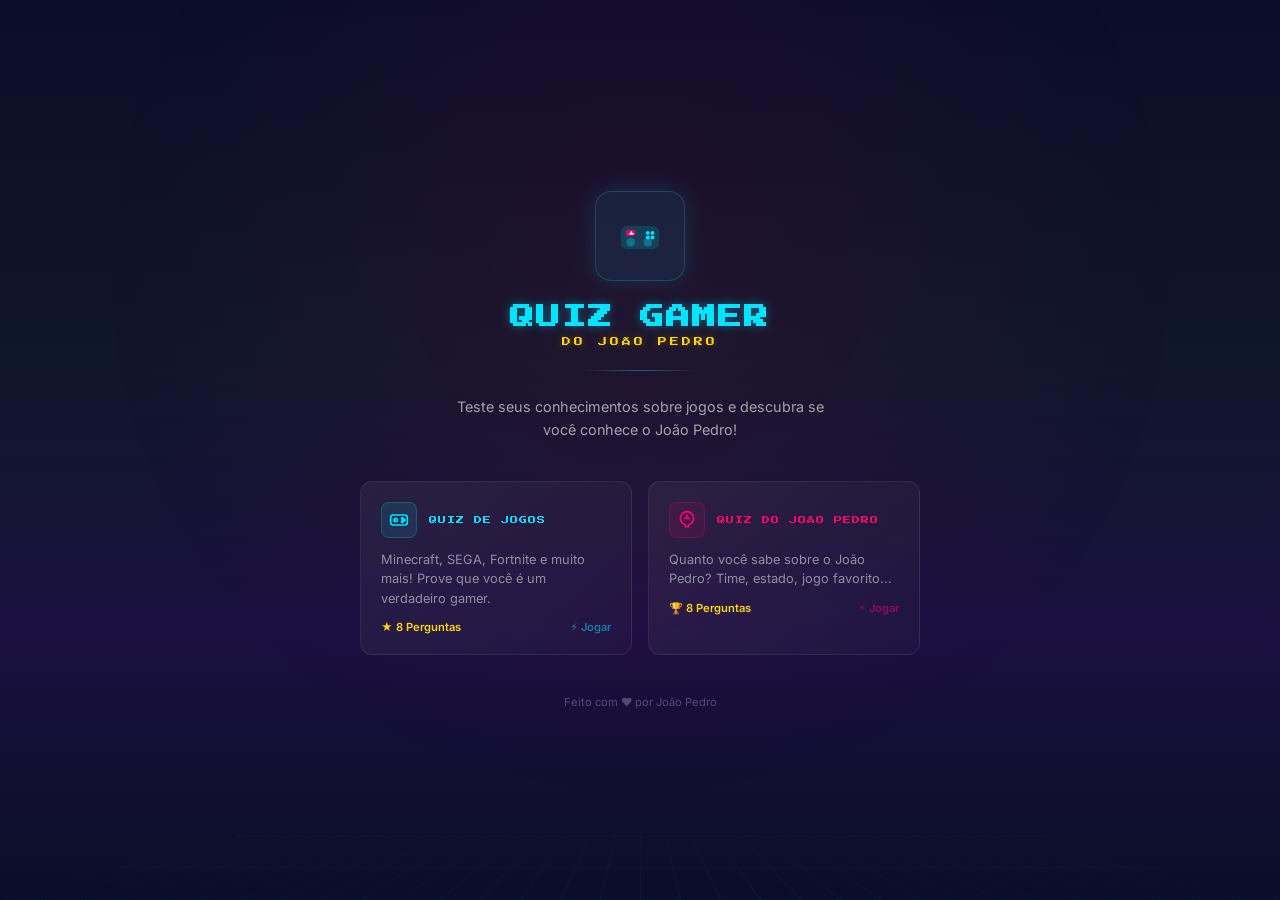
<file: index.html>
<!DOCTYPE html>
<html lang="pt-BR">
<head>
    <meta charset="UTF-8">
    <meta name="viewport" content="width=device-width, initial-scale=1.0">
    <title>Quiz Gamer do João Pedro</title>
    <link rel="preconnect" href="https://fonts.googleapis.com" />
    <link rel="preconnect" href="https://fonts.gstatic.com" crossorigin />
    <link href="https://fonts.googleapis.com/css2?family=Press+Start+2P&family=Inter:wght@400;500;600;700;800;900&display=swap" rel="stylesheet" />
    <style>
        * { box-sizing: border-box; margin: 0; padding: 0; }

        body {
            font-family: 'Inter', system-ui, sans-serif;
            background: #0a0e27;
            color: #f0f0f0;
            min-height: 100vh;
            overflow-x: hidden;
        }

        /* ===== HOME PAGE ===== */
        .home-page {
            min-height: 100vh;
            display: flex;
            flex-direction: column;
            align-items: center;
            justify-content: center;
            padding: 2rem 1rem;
            position: relative;
        }

        .hero-bg {
            position: absolute;
            inset: 0;
            background: linear-gradient(180deg, #0a0e27 0%, #0f172a 40%, #1a1040 70%, #0a0e27 100%);
            z-index: 0;
        }

        .hero-bg::before {
            content: '';
            position: absolute;
            bottom: 0;
            left: 0;
            right: 0;
            height: 40%;
            background:
                linear-gradient(90deg, rgba(0, 229, 255, 0.08) 1px, transparent 1px),
                linear-gradient(0deg, rgba(0, 229, 255, 0.08) 1px, transparent 1px);
            background-size: 40px 40px;
            perspective: 200px;
            transform: perspective(300px) rotateX(60deg);
            transform-origin: bottom;
            mask-image: linear-gradient(to top, rgba(0,0,0,0.6), transparent);
        }

        .hero-bg::after {
            content: '';
            position: absolute;
            inset: 0;
            background: radial-gradient(ellipse at 50% 30%, rgba(255, 0, 110, 0.08), transparent 60%);
        }

        .home-content {
            position: relative;
            z-index: 1;
            text-align: center;
        }

        .logo-container {
            width: 90px;
            height: 90px;
            margin: 0 auto 1.5rem;
            background: rgba(0, 229, 255, 0.08);
            border: 1px solid rgba(0, 229, 255, 0.2);
            border-radius: 16px;
            display: flex;
            align-items: center;
            justify-content: center;
            box-shadow: 0 0 20px rgba(0, 229, 255, 0.15);
            animation: pulse-glow 3s ease-in-out infinite;
        }

        .logo-icon {
            width: 50px;
            height: 50px;
        }

        @keyframes pulse-glow {
            0%, 100% { box-shadow: 0 0 20px rgba(0, 229, 255, 0.15); }
            50% { box-shadow: 0 0 35px rgba(0, 229, 255, 0.3); }
        }

        .title {
            font-family: 'Press Start 2P', cursive;
            font-size: 1.5rem;
            color: #00e5ff;
            text-shadow: 0 0 10px rgba(0, 229, 255, 0.4);
            margin-bottom: 0.5rem;
            letter-spacing: 2px;
        }

        .subtitle {
            font-family: 'Press Start 2P', cursive;
            font-size: 0.55rem;
            color: #ffd700;
            letter-spacing: 3px;
            text-shadow: 0 0 8px rgba(255, 215, 0, 0.3);
            margin-bottom: 1.5rem;
        }

        .divider {
            width: 120px;
            height: 1px;
            background: linear-gradient(90deg, transparent, rgba(0, 229, 255, 0.4), transparent);
            margin: 0 auto 1.5rem;
        }

        .home-desc {
            color: rgba(255, 255, 255, 0.6);
            font-size: 0.9rem;
            max-width: 380px;
            margin: 0 auto 2.5rem;
            line-height: 1.6;
        }

        .quiz-cards {
            display: grid;
            grid-template-columns: 1fr 1fr;
            gap: 1rem;
            max-width: 560px;
            width: 100%;
        }

        .quiz-card {
            background: linear-gradient(135deg, rgba(255,255,255,0.06), rgba(255,255,255,0.02));
            border: 1px solid rgba(255,255,255,0.08);
            border-radius: 12px;
            padding: 1.25rem;
            text-align: left;
            cursor: pointer;
            transition: all 0.3s ease;
            position: relative;
            overflow: hidden;
        }

        .quiz-card::before {
            content: '';
            position: absolute;
            inset: 0;
            border-radius: 12px;
            padding: 1px;
            background: linear-gradient(135deg, transparent, transparent);
            -webkit-mask: linear-gradient(#fff 0 0) content-box, linear-gradient(#fff 0 0);
            -webkit-mask-composite: xor;
            mask-composite: exclude;
            transition: background 0.3s ease;
        }

        .quiz-card:hover::before {
            background: linear-gradient(135deg, rgba(0, 229, 255, 0.3), transparent);
        }

        .quiz-card.card-cyan:hover {
            border-color: rgba(0, 229, 255, 0.4);
            box-shadow: 0 0 25px rgba(0, 229, 255, 0.15);
            transform: translateY(-2px);
        }

        .quiz-card.card-magenta:hover {
            border-color: rgba(255, 0, 110, 0.4);
            box-shadow: 0 0 25px rgba(255, 0, 110, 0.15);
            transform: translateY(-2px);
        }

        .card-header {
            display: flex;
            align-items: center;
            gap: 0.75rem;
            margin-bottom: 0.75rem;
        }

        .card-icon {
            width: 36px;
            height: 36px;
            border-radius: 8px;
            display: flex;
            align-items: center;
            justify-content: center;
            flex-shrink: 0;
        }

        .card-icon.cyan {
            background: rgba(0, 229, 255, 0.1);
            border: 1px solid rgba(0, 229, 255, 0.2);
        }

        .card-icon.magenta {
            background: rgba(255, 0, 110, 0.1);
            border: 1px solid rgba(255, 0, 110, 0.2);
        }

        .card-title {
            font-family: 'Press Start 2P', cursive;
            font-size: 0.5rem;
            letter-spacing: 1px;
        }

        .card-title.cyan { color: #00e5ff; }
        .card-title.magenta { color: #ff006e; }

        .card-desc {
            font-size: 0.8rem;
            color: rgba(255, 255, 255, 0.5);
            line-height: 1.5;
            margin-bottom: 0.75rem;
        }

        .card-footer {
            display: flex;
            justify-content: space-between;
            align-items: center;
        }

        .card-questions {
            display: flex;
            align-items: center;
            gap: 0.35rem;
            font-size: 0.7rem;
            color: #ffd700;
            font-weight: 600;
        }

        .card-play {
            font-size: 0.7rem;
            font-weight: 600;
            display: flex;
            align-items: center;
            gap: 0.3rem;
        }

        .card-play.cyan { color: rgba(0, 229, 255, 0.5); }
        .card-play.magenta { color: rgba(255, 0, 110, 0.5); }

        .home-footer {
            margin-top: 2.5rem;
            font-size: 0.7rem;
            color: rgba(255, 255, 255, 0.25);
        }

        /* ===== QUIZ PAGE ===== */
        .quiz-page {
            min-height: 100vh;
            display: flex;
            flex-direction: column;
            align-items: center;
            padding: 1.5rem 1rem;
            position: relative;
        }

        .quiz-grid-bg {
            position: absolute;
            inset: 0;
            background:
                linear-gradient(rgba(0, 229, 255, 0.02) 1px, transparent 1px),
                linear-gradient(90deg, rgba(0, 229, 255, 0.02) 1px, transparent 1px);
            background-size: 50px 50px;
            pointer-events: none;
        }

        .quiz-grid-bg.magenta-bg {
            background:
                linear-gradient(rgba(255, 0, 110, 0.02) 1px, transparent 1px),
                linear-gradient(90deg, rgba(255, 0, 110, 0.02) 1px, transparent 1px);
            background-size: 50px 50px;
        }

        .quiz-content {
            position: relative;
            z-index: 1;
            width: 100%;
            max-width: 560px;
        }

        .quiz-header {
            display: flex;
            justify-content: space-between;
            align-items: center;
            margin-bottom: 1.25rem;
        }

        .back-btn {
            display: flex;
            align-items: center;
            gap: 0.4rem;
            color: rgba(255, 255, 255, 0.5);
            font-size: 0.7rem;
            font-family: 'Press Start 2P', cursive;
            background: none;
            border: none;
            cursor: pointer;
            padding: 0.4rem 0.6rem;
            border-radius: 6px;
            transition: all 0.2s;
            text-decoration: none;
        }

        .back-btn:hover {
            color: rgba(255, 255, 255, 0.8);
            background: rgba(255, 255, 255, 0.05);
        }

        .quiz-page-title {
            font-family: 'Press Start 2P', cursive;
            font-size: 0.55rem;
        }

        .quiz-page-title.cyan { color: #00e5ff; text-shadow: 0 0 8px rgba(0, 229, 255, 0.4); }
        .quiz-page-title.magenta { color: #ff006e; text-shadow: 0 0 8px rgba(255, 0, 110, 0.4); }

        /* Progress */
        .progress-section {
            margin-bottom: 1.5rem;
        }

        .progress-info {
            display: flex;
            justify-content: space-between;
            align-items: center;
            margin-bottom: 0.5rem;
        }

        .progress-label {
            font-size: 0.75rem;
            color: rgba(255, 255, 255, 0.5);
        }

        .progress-label span {
            color: #f0f0f0;
            font-weight: 700;
        }

        .score-label {
            display: flex;
            align-items: center;
            gap: 0.3rem;
            font-size: 0.75rem;
            font-weight: 700;
        }

        .score-label.cyan { color: #00e5ff; }
        .score-label.magenta { color: #ff006e; }

        .progress-bar {
            width: 100%;
            height: 6px;
            background: rgba(255, 255, 255, 0.06);
            border-radius: 3px;
            overflow: hidden;
        }

        .progress-fill {
            height: 100%;
            border-radius: 3px;
            transition: width 0.5s ease-out;
        }

        .progress-fill.cyan {
            background: linear-gradient(90deg, #00e5ff, #00b8d4, #00e5ff);
            background-size: 200% 100%;
            animation: shimmer 2s linear infinite;
        }

        .progress-fill.magenta {
            background: linear-gradient(90deg, #ff006e, #e040fb, #ff006e);
            background-size: 200% 100%;
            animation: shimmer 2s linear infinite;
        }

        @keyframes shimmer {
            0% { background-position: -200% 0; }
            100% { background-position: 200% 0; }
        }

        /* Quiz Card */
        .quiz-card-container {
            background: linear-gradient(135deg, rgba(255,255,255,0.05), rgba(255,255,255,0.02));
            border-radius: 14px;
            padding: 1.75rem;
            position: relative;
            overflow: hidden;
            transition: all 0.3s ease;
        }

        .quiz-card-container.cyan {
            border: 1px solid rgba(0, 229, 255, 0.15);
            box-shadow: 0 0 20px rgba(0, 229, 255, 0.08);
        }

        .quiz-card-container.magenta {
            border: 1px solid rgba(255, 0, 110, 0.15);
            box-shadow: 0 0 20px rgba(255, 0, 110, 0.08);
        }

        .quiz-card-container::before {
            content: '';
            position: absolute;
            top: 0;
            left: 0;
            right: 0;
            height: 2px;
        }

        .quiz-card-container.cyan::before {
            background: linear-gradient(90deg, transparent, #00e5ff, transparent);
        }

        .quiz-card-container.magenta::before {
            background: linear-gradient(90deg, transparent, #ff006e, transparent);
        }

        .question-badge {
            display: inline-flex;
            align-items: center;
            gap: 0.4rem;
            padding: 0.35rem 0.75rem;
            border-radius: 20px;
            font-size: 0.65rem;
            font-weight: 600;
            margin-bottom: 1rem;
        }

        .question-badge.cyan {
            background: rgba(0, 229, 255, 0.08);
            color: #00e5ff;
            border: 1px solid rgba(0, 229, 255, 0.2);
        }

        .question-badge.magenta {
            background: rgba(255, 0, 110, 0.08);
            color: #ff006e;
            border: 1px solid rgba(255, 0, 110, 0.2);
        }

        .question-text {
            font-family: 'Press Start 2P', cursive;
            font-size: 0.65rem;
            line-height: 2;
            margin-bottom: 1.5rem;
        }

        .question-text.cyan { color: #00e5ff; }
        .question-text.magenta { color: #ff006e; }

        /* Answer Buttons */
        .answers-list {
            display: flex;
            flex-direction: column;
            gap: 0.65rem;
        }

        .answer-btn {
            width: 100%;
            padding: 0.85rem 1rem;
            border-radius: 10px;
            border: 1px solid rgba(255, 255, 255, 0.1);
            background: rgba(255, 255, 255, 0.03);
            color: #f0f0f0;
            font-size: 0.85rem;
            font-family: 'Inter', sans-serif;
            font-weight: 500;
            cursor: pointer;
            display: flex;
            align-items: center;
            gap: 0.75rem;
            transition: all 0.2s ease;
            text-align: left;
        }

        .answer-btn:hover:not(:disabled) {
            transform: translateX(3px);
            background: rgba(255, 255, 255, 0.06);
        }

        .answer-btn:active:not(:disabled) {
            transform: scale(0.98);
        }

        .answer-btn:disabled {
            cursor: not-allowed;
        }

        .answer-letter {
            width: 30px;
            height: 30px;
            border-radius: 8px;
            display: flex;
            align-items: center;
            justify-content: center;
            font-size: 0.75rem;
            font-weight: 700;
            flex-shrink: 0;
        }

        .answer-letter.cyan {
            background: rgba(0, 229, 255, 0.1);
            color: rgba(0, 229, 255, 0.7);
            border: 1px solid rgba(0, 229, 255, 0.2);
        }

        .answer-letter.magenta {
            background: rgba(255, 0, 110, 0.1);
            color: rgba(255, 0, 110, 0.7);
            border: 1px solid rgba(255, 0, 110, 0.2);
        }

        .answer-btn.correct {
            background: rgba(34, 197, 94, 0.12);
            border-color: rgba(34, 197, 94, 0.5);
            color: #4ade80;
        }

        .answer-btn.correct .answer-letter {
            background: #22c55e;
            color: white;
            border-color: #22c55e;
        }

        .answer-btn.wrong {
            background: rgba(239, 68, 68, 0.12);
            border-color: rgba(239, 68, 68, 0.5);
            color: #f87171;
        }

        .answer-btn.wrong .answer-letter {
            background: #ef4444;
            color: white;
            border-color: #ef4444;
        }

        .answer-btn.disabled {
            opacity: 0.35;
        }

        /* Result Page */
        .result-container {
            background: linear-gradient(135deg, rgba(255,255,255,0.05), rgba(255,255,255,0.02));
            border-radius: 14px;
            padding: 2.5rem;
            text-align: center;
            position: relative;
            overflow: hidden;
        }

        .result-container.cyan {
            border: 1px solid rgba(0, 229, 255, 0.2);
        }

        .result-container.magenta {
            border: 1px solid rgba(255, 0, 110, 0.2);
        }

        .result-emoji {
            font-size: 3.5rem;
            margin-bottom: 1rem;
            animation: bounce-in 0.6s ease-out;
        }

        @keyframes bounce-in {
            0% { transform: scale(0) rotate(-180deg); opacity: 0; }
            60% { transform: scale(1.2) rotate(10deg); }
            100% { transform: scale(1) rotate(0deg); opacity: 1; }
        }

        .result-title {
            font-family: 'Press Start 2P', cursive;
            font-size: 0.7rem;
            margin-bottom: 0.75rem;
        }

        .result-title.cyan { color: #00e5ff; }
        .result-title.magenta { color: #ff006e; }

        .result-score {
            font-size: 3rem;
            font-weight: 900;
            color: #ffd700;
            text-shadow: 0 0 15px rgba(255, 215, 0, 0.3);
            margin-bottom: 0.25rem;
        }

        .result-score span {
            font-size: 1.5rem;
            color: rgba(255, 255, 255, 0.4);
        }

        .result-percent-bar {
            width: 100%;
            max-width: 280px;
            margin: 1rem auto;
        }

        .result-percent-track {
            width: 100%;
            height: 10px;
            background: rgba(255, 255, 255, 0.06);
            border-radius: 5px;
            overflow: hidden;
        }

        .result-percent-fill {
            height: 100%;
            border-radius: 5px;
            transition: width 1s ease-out;
        }

        .result-percent-fill.high { background: linear-gradient(90deg, #4ade80, #22c55e); }
        .result-percent-fill.mid { background: linear-gradient(90deg, #facc15, #f59e0b); }
        .result-percent-fill.low { background: linear-gradient(90deg, #f87171, #ef4444); }

        .result-percent-label {
            font-size: 0.7rem;
            color: rgba(255, 255, 255, 0.4);
            margin-top: 0.4rem;
        }

        .result-msg {
            font-size: 0.85rem;
            color: rgba(255, 255, 255, 0.5);
            margin: 1rem 0 1.5rem;
            line-height: 1.5;
        }

        .result-buttons {
            display: flex;
            flex-direction: column;
            gap: 0.6rem;
        }

        .result-btn {
            width: 100%;
            padding: 0.9rem;
            border-radius: 10px;
            font-family: 'Press Start 2P', cursive;
            font-size: 0.55rem;
            cursor: pointer;
            display: flex;
            align-items: center;
            justify-content: center;
            gap: 0.5rem;
            transition: all 0.2s ease;
            text-decoration: none;
            border: none;
        }

        .result-btn.primary-cyan {
            background: rgba(0, 229, 255, 0.1);
            border: 1px solid rgba(0, 229, 255, 0.3);
            color: #00e5ff;
        }

        .result-btn.primary-cyan:hover {
            background: rgba(0, 229, 255, 0.2);
        }

        .result-btn.primary-magenta {
            background: rgba(255, 0, 110, 0.1);
            border: 1px solid rgba(255, 0, 110, 0.3);
            color: #ff006e;
        }

        .result-btn.primary-magenta:hover {
            background: rgba(255, 0, 110, 0.2);
        }

        .result-btn.secondary {
            background: transparent;
            border: 1px solid rgba(255, 255, 255, 0.1);
            color: rgba(255, 255, 255, 0.5);
        }

        .result-btn.secondary:hover {
            background: rgba(255, 255, 255, 0.05);
            color: rgba(255, 255, 255, 0.8);
        }

        /* Toast */
        .toast {
            position: fixed;
            bottom: 2rem;
            left: 50%;
            transform: translateX(-50%) translateY(100px);
            padding: 0.75rem 1.25rem;
            border-radius: 10px;
            font-size: 0.85rem;
            font-weight: 600;
            z-index: 100;
            transition: transform 0.3s ease-out;
            backdrop-filter: blur(8px);
        }

        .toast.show {
            transform: translateX(-50%) translateY(0);
        }

        .toast.success {
            background: rgba(34, 197, 94, 0.15);
            border: 1px solid rgba(34, 197, 94, 0.3);
            color: #4ade80;
        }

        .toast.error {
            background: rgba(239, 68, 68, 0.15);
            border: 1px solid rgba(239, 68, 68, 0.3);
            color: #f87171;
        }

        /* Fade transition */
        .fade-enter {
            opacity: 0;
            transform: translateY(15px);
        }

        .fade-enter-active {
            opacity: 1;
            transform: translateY(0);
            transition: all 0.25s ease-out;
        }

        .fade-exit {
            opacity: 1;
            transform: translateY(0);
        }

        .fade-exit-active {
            opacity: 0;
            transform: translateY(-15px);
            transition: all 0.2s ease-in;
        }

        /* Responsive */
        @media (max-width: 600px) {
            .quiz-cards {
                grid-template-columns: 1fr;
            }
            .title { font-size: 1.2rem; }
            .quiz-card-container { padding: 1.25rem; }
            .question-text { font-size: 0.55rem; }
        }
    </style>
</head>
<body>

    <!-- Toast Notification -->
    <div id="toast" class="toast"></div>

    <!-- HOME PAGE -->
    <div id="home-page" class="home-page">
        <div class="hero-bg"></div>
        <div class="home-content">
            <div class="logo-container">
                <svg class="logo-icon" viewBox="0 0 64 64" fill="none" xmlns="http://www.w3.org/2000/svg">
                    <rect x="8" y="20" width="48" height="28" rx="8" fill="#00e5ff" opacity="0.15" stroke="#00e5ff" stroke-width="1.5"/>
                    <rect x="14" y="24" width="12" height="8" rx="2" fill="#ff006e" opacity="0.8"/>
                    <rect x="20" y="26" width="2" height="4" rx="1" fill="white"/>
                    <rect x="18" y="28" width="6" height="2" rx="1" fill="white"/>
                    <circle cx="42" cy="28" r="2.5" fill="#00e5ff"/>
                    <circle cx="48" cy="28" r="2.5" fill="#00e5ff"/>
                    <circle cx="42" cy="34" r="2.5" fill="#00e5ff"/>
                    <circle cx="48" cy="34" r="2.5" fill="#00e5ff"/>
                    <circle cx="20" cy="40" r="5" fill="#00e5ff" opacity="0.3" stroke="#00e5ff" stroke-width="1"/>
                    <circle cx="42" cy="40" r="5" fill="#00e5ff" opacity="0.3" stroke="#00e5ff" stroke-width="1"/>
                </svg>
            </div>

            <h1 class="title">QUIZ GAMER</h1>
            <p class="subtitle">DO JOÃO PEDRO</p>

            <div class="divider"></div>

            <p class="home-desc">Teste seus conhecimentos sobre jogos e descubra se você conhece o João Pedro!</p>

            <div class="quiz-cards">
                <div class="quiz-card card-cyan" onclick="startQuiz('jogos')">
                    <div class="card-header">
                        <div class="card-icon cyan">
                            <svg width="20" height="20" viewBox="0 0 24 24" fill="none" stroke="#00e5ff" stroke-width="2" stroke-linecap="round" stroke-linejoin="round">
                                <rect x="2" y="6" width="20" height="12" rx="3"/>
                                <circle cx="8" cy="12" r="2"/>
                                <circle cx="16" cy="10" r="1"/>
                                <circle cx="16" cy="14" r="1"/>
                                <circle cx="18" cy="12" r="1"/>
                            </svg>
                        </div>
                        <div>
                            <div class="card-title cyan">QUIZ DE JOGOS</div>
                        </div>
                    </div>
                    <p class="card-desc">Minecraft, SEGA, Fortnite e muito mais! Prove que você é um verdadeiro gamer.</p>
                    <div class="card-footer">
                        <div class="card-questions">&#9733; 8 Perguntas</div>
                        <div class="card-play cyan">&#9889; Jogar</div>
                    </div>
                </div>

                <div class="quiz-card card-magenta" onclick="startQuiz('pessoal')">
                    <div class="card-header">
                        <div class="card-icon magenta">
                            <svg width="20" height="20" viewBox="0 0 24 24" fill="none" stroke="#ff006e" stroke-width="2" stroke-linecap="round" stroke-linejoin="round">
                                <path d="M12 2a8 8 0 0 0-8 8c0 3.5 2.5 6.5 6 8v2h4v-2c3.5-1.5 6-4.5 6-8a8 8 0 0 0-8-8z"/>
                                <path d="M12 6v4"/>
                                <path d="M9 10h6"/>
                            </svg>
                        </div>
                        <div>
                            <div class="card-title magenta">QUIZ DO JOÃO PEDRO</div>
                        </div>
                    </div>
                    <p class="card-desc">Quanto você sabe sobre o João Pedro? Time, estado, jogo favorito...</p>
                    <div class="card-footer">
                        <div class="card-questions">&#127942; 8 Perguntas</div>
                        <div class="card-play magenta">&#9889; Jogar</div>
                    </div>
                </div>
            </div>

            <p class="home-footer">Feito com &#10084; por João Pedro</p>
        </div>
    </div>

    <!-- QUIZ PAGE -->
    <div id="quiz-page" class="quiz-page" style="display: none;">
        <div id="quiz-grid-bg" class="quiz-grid-bg"></div>
        <div class="quiz-content">
            <div class="quiz-header">
                <button class="back-btn" onclick="goHome()">&#8592; VOLTAR</button>
                <div id="quiz-page-title" class="quiz-page-title"></div>
            </div>

            <div id="progress-section" class="progress-section">
                <div class="progress-info">
                    <div class="progress-label">Pergunta <span id="current-q">1</span> de <span id="total-q">8</span></div>
                    <div id="score-label" class="score-label">
                        <span>&#9832;</span>
                        <span id="score-count">0</span> acerto<span id="score-plural">s</span>
                    </div>
                </div>
                <div class="progress-bar">
                    <div id="progress-fill" class="progress-fill" style="width: 0%"></div>
                </div>
            </div>

            <div id="quiz-area"></div>
        </div>
    </div>

    <script>
        // ===== DATA =====
        const quizJogos = [
            {
                question: "Qual é o bloco mais comum ao gerar um mundo no Minecraft?",
                answers: [
                    { text: "Pedra / Grama", correct: true },
                    { text: "Bloco de Diamante", correct: false },
                    { text: "Obsidiana", correct: false },
                    { text: "Madeira Refinada", correct: false }
                ]
            },
            {
                question: "Qual o nome do famoso mascote azul da SEGA?",
                answers: [
                    { text: "Mario", correct: false },
                    { text: "Sonic", correct: true },
                    { text: "Crash", correct: false },
                    { text: "Pikachu", correct: false }
                ]
            },
            {
                question: "Em qual jogo os jogadores saltam de um ônibus voador?",
                answers: [
                    { text: "Free Fire", correct: false },
                    { text: "PUBG", correct: false },
                    { text: "Fortnite", correct: true },
                    { text: "Roblox", correct: false }
                ]
            },
            {
                question: "Qual jogo tem o personagem chamado 'Steve' como principal?",
                answers: [
                    { text: "Terraria", correct: false },
                    { text: "Minecraft", correct: true },
                    { text: "Stardew Valley", correct: false },
                    { text: "Roblox", correct: false }
                ]
            },
            {
                question: "Qual é o nome do inimigo principal de Mario nos jogos?",
                answers: [
                    { text: "Ganon", correct: false },
                    { text: "Bowser", correct: true },
                    { text: "Dr. Eggman", correct: false },
                    { text: "Sephiroth", correct: false }
                ]
            },
            {
                question: "Em que ano foi lançado o PlayStation original?",
                answers: [
                    { text: "1990", correct: false },
                    { text: "1994", correct: true },
                    { text: "1998", correct: false },
                    { text: "2000", correct: false }
                ]
            },
            {
                question: "Qual jogo mobile de tiro battle royale é muito popular no Brasil?",
                answers: [
                    { text: "Call of Duty Mobile", correct: false },
                    { text: "Free Fire", correct: true },
                    { text: "PUBG Mobile", correct: false },
                    { text: "Apex Legends", correct: false }
                ]
            },
            {
                question: "Qual é o maior jogo de robôs gigantes lutando no Japão?",
                answers: [
                    { text: "Dragon Ball", correct: false },
                    { text: "Gundam", correct: true },
                    { text: "Pokémon", correct: false },
                    { text: "Digimon", correct: false }
                ]
            }
        ];

        const quizPessoal = [
            {
                question: "Qual time o João Pedro torce?",
                answers: [
                    { text: "Corinthians", correct: false },
                    { text: "Flamengo", correct: true },
                    { text: "Palmeiras", correct: false },
                    { text: "São Paulo", correct: false }
                ]
            },
            {
                question: "De qual estado ele é?",
                answers: [
                    { text: "Bahia", correct: false },
                    { text: "Goiás", correct: false },
                    { text: "Rio Grande do Norte", correct: true },
                    { text: "Ceará", correct: false }
                ]
            },
            {
                question: "Qual jogo ele mais gosta de jogar?",
                answers: [
                    { text: "Free Fire", correct: true },
                    { text: "Minecraft", correct: false },
                    { text: "Roblox", correct: false },
                    { text: "Fortnite", correct: false }
                ]
            },
            {
                question: "Qual cor o João Pedro mais gosta?",
                answers: [
                    { text: "Azul", correct: false },
                    { text: "Vermelho", correct: false },
                    { text: "Preto", correct: true },
                    { text: "Verde", correct: false }
                ]
            },
            {
                question: "O João Pedro prefere jogar no celular ou no PC?",
                answers: [
                    { text: "Celular", correct: true },
                    { text: "PC", correct: false },
                    { text: "Consoles", correct: false },
                    { text: "Tablet", correct: false }
                ]
            },
            {
                question: "Qual gênero de filme o João Pedro prefere?",
                answers: [
                    { text: "Comédia", correct: false },
                    { text: "Terror", correct: false },
                    { text: "Ação", correct: true },
                    { text: "Romance", correct: false }
                ]
            },
            {
                question: "Qual comida o João Pedro mais gosta?",
                answers: [
                    { text: "Pizza", correct: true },
                    { text: "Hambúrguer", correct: false },
                    { text: "Taco", correct: false },
                    { text: "Sushi", correct: false }
                ]
            },
            {
                question: "Qual rede social o João Pedro mais usa?",
                answers: [
                    { text: "Twitter/X", correct: false },
                    { text: "Instagram", correct: true },
                    { text: "TikTok", correct: false },
                    { text: "Facebook", correct: false }
                ]
            }
        ];

        // ===== STATE =====
        let currentType = '';
        let currentQuestions = [];
        let currentIndex = 0;
        let score = 0;
        let answered = false;
        let selectedAnswer = null;

        // ===== FUNCTIONS =====
        function shuffleArray(arr) {
            const shuffled = [...arr];
            for (let i = shuffled.length - 1; i > 0; i--) {
                const j = Math.floor(Math.random() * (i + 1));
                [shuffled[i], shuffled[j]] = [shuffled[j], shuffled[i]];
            }
            return shuffled;
        }

        function showToast(msg, type) {
            const toast = document.getElementById('toast');
            toast.textContent = msg;
            toast.className = 'toast ' + type + ' show';
            setTimeout(() => { toast.className = 'toast ' + type; }, 2500);
        }

        function startQuiz(type) {
            currentType = type;
            currentQuestions = type === 'jogos' ? shuffleArray(quizJogos) : shuffleArray(quizPessoal);
            currentIndex = 0;
            score = 0;
            answered = false;
            selectedAnswer = null;

            document.getElementById('home-page').style.display = 'none';
            document.getElementById('quiz-page').style.display = 'flex';

            const bgColor = document.getElementById('quiz-grid-bg');
            const title = document.getElementById('quiz-page-title');
            const scoreLabel = document.getElementById('score-label');
            const progressFill = document.getElementById('progress-fill');

            if (type === 'jogos') {
                bgColor.className = 'quiz-grid-bg';
                title.className = 'quiz-page-title cyan';
                title.textContent = '\uD83C\uDFAE QUIZ DE JOGOS';
                scoreLabel.className = 'score-label cyan';
                progressFill.className = 'progress-fill cyan';
            } else {
                bgColor.className = 'quiz-grid-bg magenta-bg';
                title.className = 'quiz-page-title magenta';
                title.textContent = '\uD83E\uDDE0 QUIZ DO JOÃO PEDRO';
                scoreLabel.className = 'score-label magenta';
                progressFill.className = 'progress-fill magenta';
            }

            document.getElementById('total-q').textContent = currentQuestions.length;
            showQuestion();
        }

        function showQuestion() {
            answered = false;
            selectedAnswer = null;
            const q = currentQuestions[currentIndex];
            const isCyan = currentType === 'jogos';
            const colorClass = isCyan ? 'cyan' : 'magenta';

            document.getElementById('current-q').textContent = currentIndex + 1;
            document.getElementById('score-count').textContent = score;
            document.getElementById('score-plural').textContent = score !== 1 ? 's' : '';

            const progress = (currentIndex / currentQuestions.length) * 100;
            document.getElementById('progress-fill').style.width = progress + '%';

            const letters = ['A', 'B', 'C', 'D'];

            let html = `
                <div class="quiz-card-container ${colorClass} fade-enter">
                    <div class="question-badge ${colorClass}">&#8982; Pergunta ${currentIndex + 1}</div>
                    <h2 class="question-text ${colorClass}">${q.question}</h2>
                    <div class="answers-list">
            `;

            q.answers.forEach((answer, i) => {
                html += `
                    <button class="answer-btn" data-index="${i}" onclick="handleAnswer(${i})">
                        <span class="answer-letter ${colorClass}">${letters[i]}</span>
                        <span>${answer.text}</span>
                    </button>
                `;
            });

            html += `</div></div>`;

            const quizArea = document.getElementById('quiz-area');
            quizArea.innerHTML = html;

            // Trigger animation
            requestAnimationFrame(() => {
                const container = quizArea.querySelector('.quiz-card-container');
                if (container) {
                    container.classList.add('fade-enter-active');
                    container.classList.remove('fade-enter');
                }
            });
        }

        function handleAnswer(index) {
            if (answered) return;
            answered = true;
            selectedAnswer = index;

            const q = currentQuestions[currentIndex];
            const isCorrect = q.answers[index].correct;
            const colorClass = currentType === 'jogos' ? 'cyan' : 'magenta';

            if (isCorrect) {
                score++;
                showToast('Correto! Muito bem! \uD83C\uDFAF', 'success');
            } else {
                const correctText = q.answers.find(a => a.correct).text;
                showToast('Errou! Resposta: ' + correctText, 'error');
            }

            // Update buttons
            const buttons = document.querySelectorAll('.answer-btn');
            buttons.forEach((btn, i) => {
                btn.disabled = true;
                if (q.answers[i].correct) {
                    btn.classList.add('correct');
                    btn.querySelector('.answer-letter').textContent = '\u2713';
                    btn.querySelector('.answer-letter').className = 'answer-letter';
                } else if (i === index && !q.answers[i].correct) {
                    btn.classList.add('wrong');
                    btn.querySelector('.answer-letter').textContent = '\u2717';
                    btn.querySelector('.answer-letter').className = 'answer-letter';
                } else {
                    btn.classList.add('disabled');
                }
            });

            // Update score
            document.getElementById('score-count').textContent = score;
            document.getElementById('score-plural').textContent = score !== 1 ? 's' : '';

            // Auto-advance
            setTimeout(() => {
                if (currentIndex + 1 < currentQuestions.length) {
                    currentIndex++;
                    showQuestion();
                } else {
                    showResult();
                }
            }, 1500);
        }

        function showResult() {
            const total = currentQuestions.length;
            const percentage = Math.round((score / total) * 100);
            const isCyan = currentType === 'jogos';
            const colorClass = isCyan ? 'cyan' : 'magenta';

            document.getElementById('progress-section').style.display = 'none';

            let emoji, title, msg;
            if (percentage === 100) { emoji = '\uD83C\uDFC6'; title = 'PERFEITO!'; msg = 'Incrível! Você acertou todas! É um verdadeiro craque!'; }
            else if (percentage >= 75) { emoji = '\uD83D\uDD25'; title = 'EXCELENTE!'; msg = 'Quase perfeito! Você conhece muito bem!'; }
            else if (percentage >= 50) { emoji = '\uD83C\uDFAF'; title = 'BOM TRABALHO!'; msg = 'Mais da metade! Continue praticando.'; }
            else if (percentage >= 25) { emoji = '\uD83D\uDCAA'; title = 'QUASE LÁ!'; msg = 'Não desista! Tente de novo para melhorar.'; }
            else { emoji = '\uD83C\uDFAE'; title = 'VAMOS TREINAR!'; msg = 'Jogue de novo para melhorar sua pontuação!'; }

            let fillClass = 'high';
            if (percentage < 50) fillClass = 'low';
            else if (percentage < 75) fillClass = 'mid';

            const html = `
                <div class="result-container ${colorClass} fade-enter">
                    <div class="result-emoji">${emoji}</div>
                    <h2 class="result-title ${colorClass}">${title}</h2>
                    <div class="result-score">${score} <span>/ ${total}</span></div>
                    <div class="result-percent-bar">
                        <div class="result-percent-track">
                            <div class="result-percent-fill ${fillClass}" style="width: 0%" id="result-bar-fill"></div>
                        </div>
                        <p class="result-percent-label">${percentage}% de acerto</p>
                    </div>
                    <p class="result-msg">${msg}</p>
                    <div class="result-buttons">
                        <button class="result-btn primary-${colorClass}" onclick="restartQuiz()">
                            \u21BB JOGAR DE NOVO
                        </button>
                        <button class="result-btn secondary" onclick="goHome()">
                            \u2302 MENU PRINCIPAL
                        </button>
                    </div>
                </div>
            `;

            const quizArea = document.getElementById('quiz-area');
            quizArea.innerHTML = html;

            requestAnimationFrame(() => {
                const container = quizArea.querySelector('.result-container');
                if (container) {
                    container.classList.add('fade-enter-active');
                    container.classList.remove('fade-enter');
                }
                // Animate bar
                setTimeout(() => {
                    document.getElementById('result-bar-fill').style.width = percentage + '%';
                }, 400);
            });
        }

        function restartQuiz() {
            document.getElementById('progress-section').style.display = 'block';
            startQuiz(currentType);
        }

        function goHome() {
            document.getElementById('quiz-page').style.display = 'none';
            document.getElementById('home-page').style.display = 'flex';
            document.getElementById('progress-section').style.display = 'block';
        }
    </script>
</body>
</html>
</file>
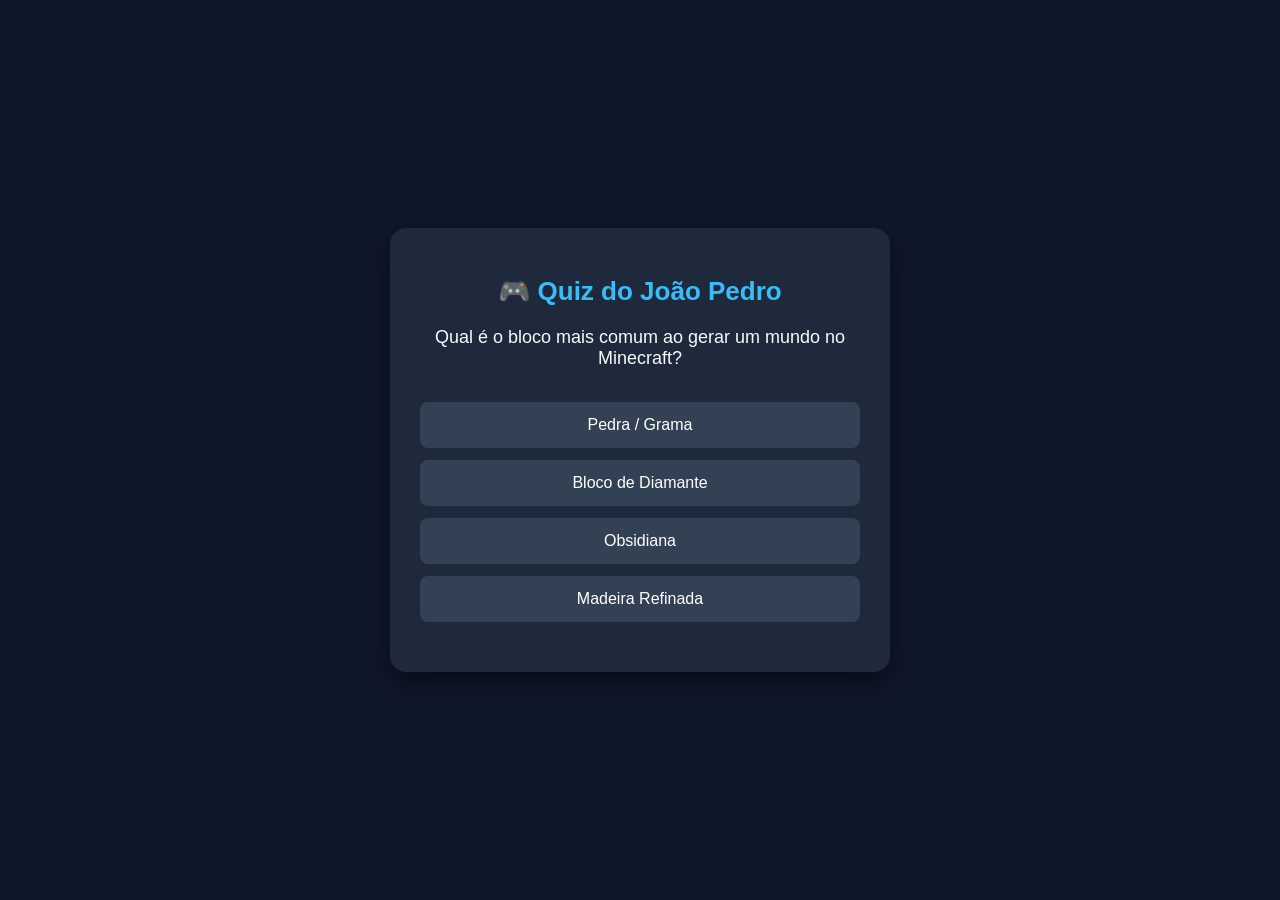
<file: .github/workflows/static.html>
<!DOCTYPE html>
<html lang="pt-BR">
<head>
    <meta charset="UTF-8">
    <meta name="viewport" content="width=device-width, initial-scale=1.0">
    <title>Quiz Gamer 🧠</title>
    <style>
        * { box-sizing: border-box; }
        body {
            font-family: 'Segoe UI', Tahoma, Geneva, Verdana, sans-serif;
            background-color: #0f172a;
            color: #f8fafc;
            display: flex;
            justify-content: center;
            align-items: center;
            min-height: 100vh;
            margin: 0;
            padding: 20px;
        }
        .quiz-container {
            background-color: #1e293b;
            border-radius: 16px;
            padding: 30px;
            max-width: 500px;
            width: 100%;
            box-shadow: 0 10px 25px rgba(0,0,0,0.5);
            text-align: center;
        }
        h1 { color: #38bdf8; font-size: 26px; margin-bottom: 20px; }
        .question { font-size: 18px; margin-bottom: 25px; min-height: 50px; }
        .btn-grid { display: grid; gap: 12px; margin-bottom: 20px; }
        .btn {
            background-color: #334155;
            color: #fff;
            border: 2px solid transparent;
            padding: 12px 20px;
            font-size: 16px;
            border-radius: 8px;
            cursor: pointer;
            transition: all 0.2s ease;
        }
        .btn:hover { background-color: #475569; }
        .btn.correct { background-color: #22c55e !important; color: #fff; }
        .btn.wrong { background-color: #ef4444 !important; color: #fff; }
        #next-btn {
            background-color: #38bdf8;
            color: #0f172a;
            font-weight: bold;
            border: none;
            padding: 12px 24px;
            font-size: 16px;
            border-radius: 8px;
            cursor: pointer;
            display: none;
            margin: 0 auto;
        }
        #next-btn:hover { background-color: #0284c7; color: #fff; }
        .score { font-size: 22px; font-weight: bold; color: #facc15; }
    </style>
</head>
<body>

    <div class="quiz-container">
        <h1>🎮 Quiz do João Pedro</h1>
        <div id="quiz">
            <div id="question" class="question">Carregando pergunta...</div>
            <div id="answer-buttons" class="btn-grid"></div>
            <button id="next-btn" onclick="nextQuestion()">Próxima ➔</button>
        </div>
        <div id="result" style="display: none;">
            <h2>Fim do Jogo! 🎉</h2>
            <p>Sua pontuação final foi:</p>
            <div id="final-score" class="score"></div>
            <br>
            <button class="btn" onclick="startQuiz()">Jogar Novamente 🔄</button>
        </div>
    </div>

    <script>
        // Você pode adicionar mais perguntas dentro deste array!
        const questions = [
            {
                question: "Qual é o bloco mais comum ao gerar um mundo no Minecraft?",
                answers: [
                    { text: "Pedra / Grama", correct: true },
                    { text: "Bloco de Diamante", correct: false },
                    { text: "Obsidiana", correct: false },
                    { text: "Madeira Refinada", correct: false }
                ]
            },
            {
                question: "Qual o nome do famoso mascote azul da SEGA?",
                answers: [
                    { text: "Mario", correct: false },
                    { text: "Sonic", correct: true },
                    { text: "Crash", correct: false },
                    { text: "Pikachu", correct: false }
                ]
            },
            {
                question: "Em qual jogo os jogadores saltam de um ônibus voador?",
                answers: [
                    { text: "Free Fire", correct: false },
                    { text: "PUBG", correct: false },
                    { text: "Fortnite", correct: true },
                    { text: "Roblox", correct: false }
                ]
            }
        ];

        let currentQuestionIndex = 0;
        let score = 0;

        function startQuiz() {
            currentQuestionIndex = 0;
            score = 0;
            document.getElementById('result').style.display = 'none';
            document.getElementById('quiz').style.display = 'block';
            showQuestion();
        }

        function showQuestion() {
            resetState();
            let currentQuestion = questions[currentQuestionIndex];
            document.getElementById('question').innerText = currentQuestion.question;

            currentQuestion.answers.forEach(answer => {
                const button = document.createElement('button');
                button.innerText = answer.text;
                button.classList.add('btn');
                if (answer.correct) {
                    button.dataset.correct = answer.correct;
                }
                button.addEventListener('click', selectAnswer);
                document.getElementById('answer-buttons').appendChild(button);
            });
        }

        function resetState() {
            document.getElementById('next-btn').style.display = 'none';
            const answerButtons = document.getElementById('answer-buttons');
            while (answerButtons.firstChild) {
                answerButtons.removeChild(answerButtons.firstChild);
            }
        }

        function selectAnswer(e) {
            const selectedBtn = e.target;
            const isCorrect = selectedBtn.dataset.correct === "true";
            if (isCorrect) {
                selectedBtn.classList.add('correct');
                score++;
            } else {
                selectedBtn.classList.add('wrong');
            }

            Array.from(document.getElementById('answer-buttons').children).forEach(button => {
                if (button.dataset.correct === "true") {
                    button.classList.add('correct');
                }
                button.disabled = true;
            });

            document.getElementById('next-btn').style.display = 'block';
        }

        function nextQuestion() {
            currentQuestionIndex++;
            if (currentQuestionIndex < questions.length) {
                showQuestion();
            } else {
                showResult();
            }
        }

        function showResult() {
            document.getElementById('quiz').style.display = 'none';
            document.getElementById('result').style.display = 'block';
            document.getElementById('final-score').innerText = `${score} de ${questions.length} acertos!`;
        }

        startQuiz();
    </script>
</body>
</html>
</file>
